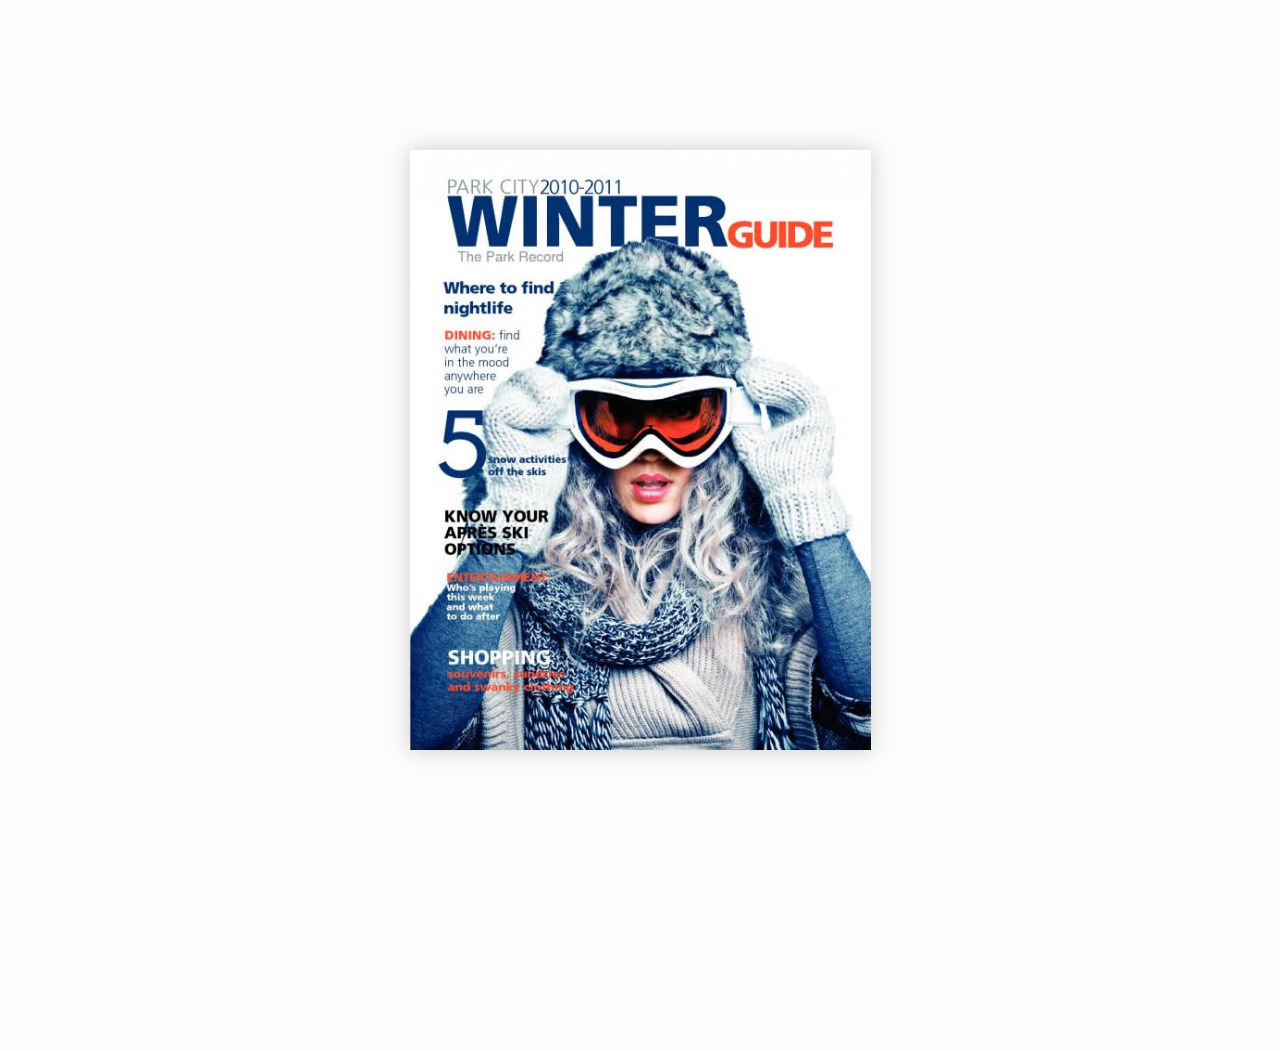
<file: app/src/main/assets/turnjs4/samples/basic/index.html>
<!doctype html>
<!--[if lt IE 7 ]>
<html lang="en" class="ie6"> <![endif]-->
<!--[if IE 7 ]>
<html lang="en" class="ie7"> <![endif]-->
<!--[if IE 8 ]>
<html lang="en" class="ie8"> <![endif]-->
<!--[if IE 9 ]>
<html lang="en" class="ie9"> <![endif]-->
<!--[if !IE]><!-->
<html lang="en"> <!--<![endif]-->
<head>
    <meta name="viewport" content="width = 1050, user-scalable = no"/>
    <script type="text/javascript" src="../../extras/jquery.min.1.7.js"></script>
    <script type="text/javascript" src="../../extras/modernizr.2.5.3.min.js"></script>
</head>
<body>

<div class="flipbook-viewport">
    <div class="container">
        <div class="flipbook">
            <div style="background-image:url(pages/1.jpg)"></div>
            <div style="background-image:url(pages/2.jpg)"></div>
            <div style="background-image:url(pages/3.jpg)"></div>
            <div style="background-image:url(pages/4.jpg)"></div>
            <div style="background-image:url(pages/5.jpg)"></div>
            <div style="background-image:url(pages/6.jpg)"></div>
            <div style="background-image:url(pages/7.jpg)"></div>
            <div style="background-image:url(pages/8.jpg)"></div>
            <div style="background-image:url(pages/9.jpg)"></div>
            <div style="background-image:url(pages/10.jpg)"></div>
            <div style="background-image:url(pages/11.jpg)"></div>
            <div style="background-image:url(pages/12.jpg)"></div>
        </div>
    </div>
</div>


<script type="text/javascript">

function loadApp() {

	// Create the flipbook

	$('.flipbook').turn({
			// Width

			width:922,
			
			// Height

			height:600,

			// Elevation

			elevation: 50,
			
			// Enable gradients

			gradients: true,
			
			// Auto center this flipbook

			autoCenter: true

	});
}

// Load the HTML4 version if there's not CSS transform

yepnope({
	test : Modernizr.csstransforms,
	yep: ['../../lib/turn.js'],
	nope: ['../../lib/turn.html4.min.js'],
	both: ['css/basic.css'],
	complete: loadApp
});



</script>

</body>
</html>
</file>
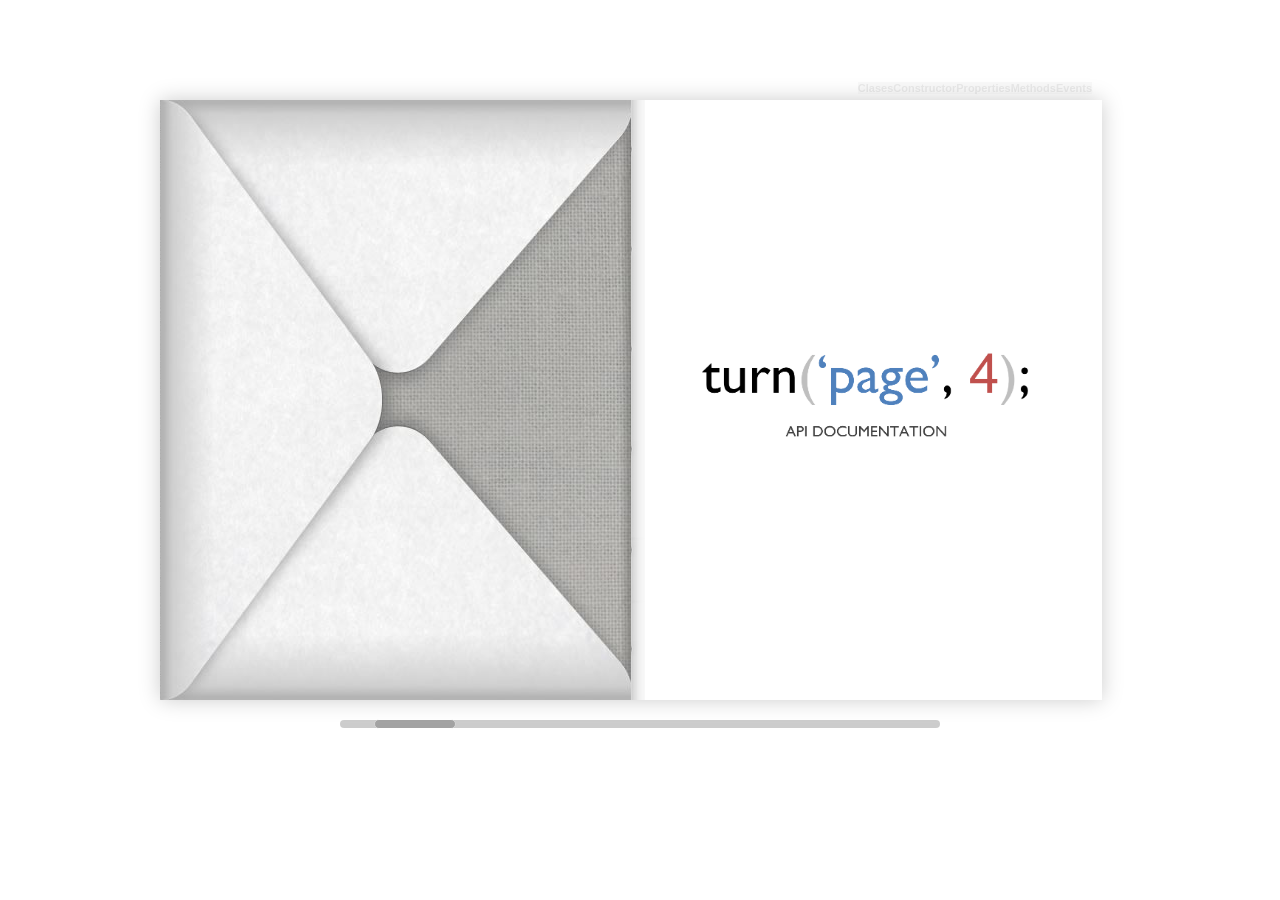
<file: app/src/main/assets/turnjs4/samples/docs/index.html>
<!doctype html>
<!--[if lt IE 7 ]>
<html lang="en" class="ie6"> <![endif]-->
<!--[if IE 7 ]>
<html lang="en" class="ie7"> <![endif]-->
<!--[if IE 8 ]>
<html lang="en" class="ie8"> <![endif]-->
<!--[if IE 9 ]>
<html lang="en" class="ie9"> <![endif]-->
<!--[if !IE]><!-->
<html lang="en"> <!--<![endif]-->
<head>
    <script type="text/javascript" src="../../extras/jquery.min.1.7.js"></script>
    <script type="text/javascript" src="../../extras/jquery-ui-1.8.20.custom.min.js"></script>
    <script type="text/javascript" src="../../extras/jquery.mousewheel.min.js"></script>
    <script type="text/javascript" src="../../extras/modernizr.2.5.3.min.js"></script>
    <script type="text/javascript" src="../../lib/hash.js"></script>

</head>
<body>

<div id="canvas">
    <div id="book-zoom">
        <div class="sample-docs">
            <div ignore="1" class="tabs">
                <div class="left"></div>
                <div class="right"></div>
            </div>
            <div class="hard"></div>
            <div class="hard"></div>
            <div class="hard p29"></div>
            <div class="hard p30"></div>
        </div>
    </div>


    <div id="slider-bar" class="turnjs-slider">
        <div id="slider"></div>
    </div>
</div>


<script type="text/javascript">

function loadApp() {

	var flipbook = $('.sample-docs');

	// Check if the CSS was already loaded
	
	if (flipbook.width()==0 || flipbook.height()==0) {
		setTimeout(loadApp, 10);
		return;
	}

	// Mousewheel

	$('#book-zoom').mousewheel(function(event, delta, deltaX, deltaY) {

		var data = $(this).data(),
			step = 30,
			flipbook = $('.sample-docs'),
			actualPos = $('#slider').slider('value')*step;

		if (typeof(data.scrollX)==='undefined') {
			data.scrollX = actualPos;
			data.scrollPage = flipbook.turn('page');
		}

		data.scrollX = Math.min($( "#slider" ).slider('option', 'max')*step,
			Math.max(0, data.scrollX + deltaX));

		var actualView = Math.round(data.scrollX/step),
			page = Math.min(flipbook.turn('pages'), Math.max(1, actualView*2 - 2));

		if ($.inArray(data.scrollPage, flipbook.turn('view', page))==-1) {
			data.scrollPage = page;
			flipbook.turn('page', page);
		}

		if (data.scrollTimer)
			clearInterval(data.scrollTimer);
		
		data.scrollTimer = setTimeout(function(){
			data.scrollX = undefined;
			data.scrollPage = undefined;
			data.scrollTimer = undefined;
		}, 1000);

	});

	// Slider

	$( "#slider" ).slider({
		min: 1,
		max: 100,

		start: function(event, ui) {
			if (!window._thumbPreview) {
				_thumbPreview = $('<div />', {'class': 'thumbnail'}).html('<div></div>');
				setPreview(ui.value);
				_thumbPreview.appendTo($(ui.handle));
			} else
				setPreview(ui.value);

			moveBar(false);
		},

		slide: function(event, ui) {
			setPreview(ui.value);
		},

		stop: function() {
			if (window._thumbPreview)
				_thumbPreview.removeClass('show');
			
			$('.sample-docs').turn('page', Math.max(1, $(this).slider('value')*2 - 2));
		}
	});


	// URIs
	
	Hash.on('^page\/([0-9]*)$', {
		yep: function(path, parts) {
			var page = parts[1];

			if (page!==undefined) {
				if ($('.sample-docs').turn('is'))
					$('.sample-docs').turn('page', page);
			}

		},
		nop: function(path) {

			if ($('.sample-docs').turn('is'))
				$('.sample-docs').turn('page', 1);
		}
	});

	// Arrows

	$(document).keydown(function(e){

		var previous = 37, next = 39;

		switch (e.keyCode) {
			case previous:

				$('.sample-docs').turn('previous');

			break;
			case next:
				
				$('.sample-docs').turn('next');

			break;
		}

	});

	// Create the flipbook

	flipbook.turn({
		elevation: 50,
		acceleration: false,
		gradients: true,
		autoCenter: true,
		duration: 1000,
		pages: 30,
		when: {

		turning: function(e, page, view) {
			
			var book = $(this),
			currentPage = book.turn('page'),
			pages = book.turn('pages');
				
			if (currentPage>3 && currentPage<pages-3) {
				if (page==1) {
					book.turn('page', 2).turn('stop').turn('page', page);
					e.preventDefault();
					return;
				} else if (page==pages) {
					book.turn('page', pages-1).turn('stop').turn('page', page);
					e.preventDefault();
					return;
				}
			} else if (page>3 && page<pages-3) {
				if (currentPage==1) {
					book.turn('page', 2).turn('stop').turn('page', page);
					e.preventDefault();
					return;
				} else if (currentPage==pages) {
					book.turn('page', pages-1).turn('stop').turn('page', page);
					e.preventDefault();
					return;
				}
			}

			Hash.go('page/'+page).update();

			if (page==1 || page==pages)
				$('.sample-docs .tabs').hide();
			

		},

		turned: function(e, page, view) {

			var book = $(this);

			$('#slider').slider('value', getViewNumber(book, page));

			if (page!=1 && page!=book.turn('pages'))
				$('.sample-docs .tabs').fadeIn(500);
			else
				$('.sample-docs .tabs').hide();

			book.turn('center');
			updateTabs();

		},

		start: function(e, pageObj) {
	
			moveBar(true);

		},

		end: function(e, pageObj) {
		
			var book = $(this);

			setTimeout(function() {
				$('#slider').slider('value', getViewNumber(book));
			}, 1);

			moveBar(false);

		},

		missing: function (e, pages) {

			for (var i = 0; i < pages.length; i++)
				addPage(pages[i], $(this));

		}
	}
	}). turn('page', 2);


	$('#slider').slider('option', 'max', numberOfViews(flipbook));

	flipbook.addClass('animated');


	// Show canvas

	$('#canvas').css({visibility: 'visible'});
}

// Hide canvas

$('#canvas').css({visibility: 'hidden'});

yepnope({
	test: Modernizr.csstransforms,
	yep: ['../../lib/turn.min.js', 'css/jquery.ui.css'],
	nope: ['../../lib/turn.html4.min.js', 'css/jquery.ui.html4.css'],
	both: ['css/docs.css', 'js/docs.js'],
	complete: loadApp
});



</script>

</body>
</html>
</file>
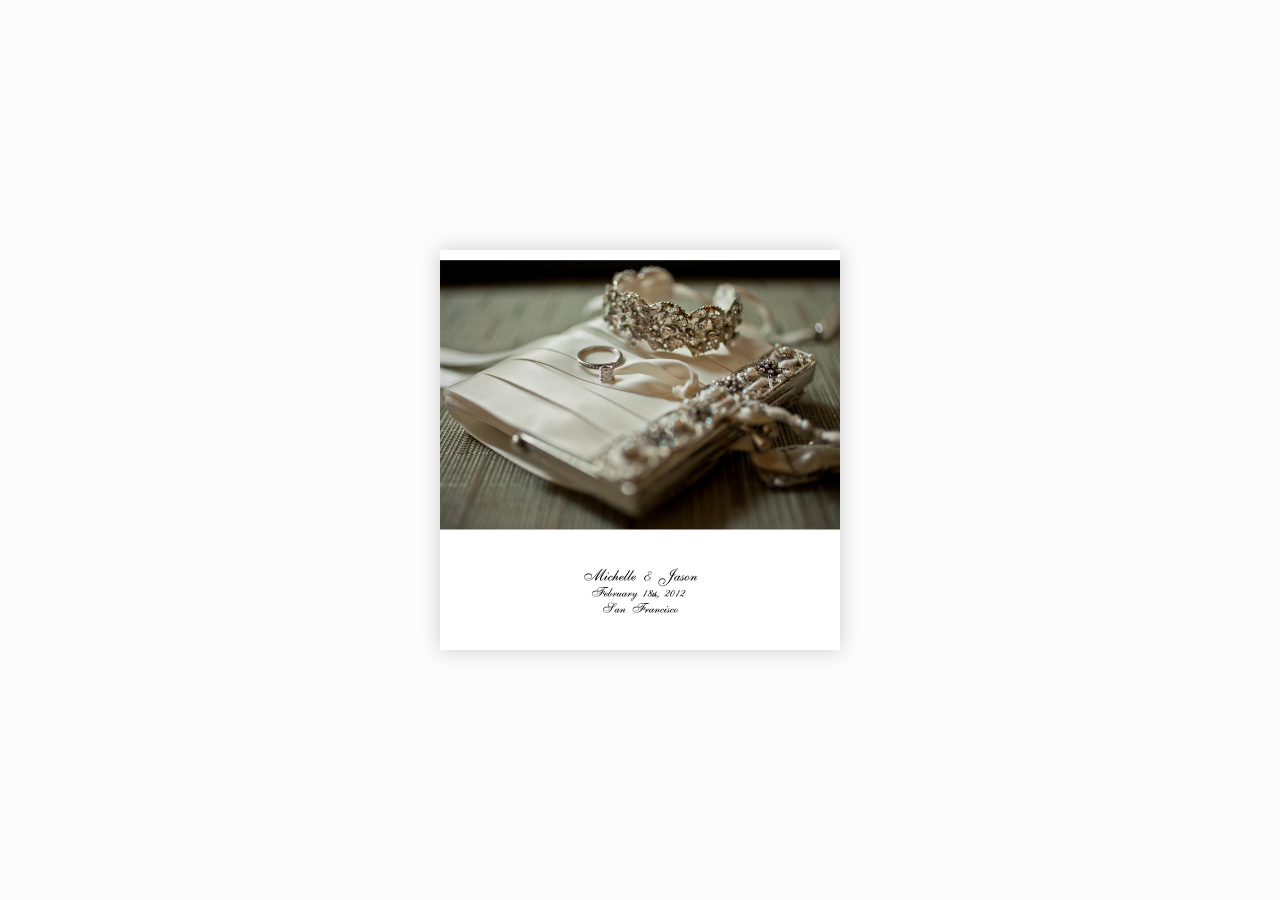
<file: app/src/main/assets/turnjs4/samples/double-page/index.html>
<!doctype html>
<!--[if lt IE 7 ]>
<html lang="en" class="ie6"> <![endif]-->
<!--[if IE 7 ]>
<html lang="en" class="ie7"> <![endif]-->
<!--[if IE 8 ]>
<html lang="en" class="ie8"> <![endif]-->
<!--[if IE 9 ]>
<html lang="en" class="ie9"> <![endif]-->
<!--[if !IE]><!-->
<html lang="en"> <!--<![endif]-->
<head>
    <meta name="viewport" content="width = 1050, user-scalable = no"/>
    <script type="text/javascript" src="../../extras/jquery.min.1.7.js"></script>
    <script type="text/javascript" src="../../extras/modernizr.2.5.3.min.js"></script>
</head>
<body>

<div class="flipbook-viewport">
    <div class="container">
        <div class="flipbook">
            <div class="page" style="background-image:url(pages/1.jpg)"></div>
            <div class="double" style="background-image:url(pages/2.jpg)"></div>
            <div class="double" style="background-image:url(pages/3.jpg)"></div>
            <div class="double" style="background-image:url(pages/4.jpg)"></div>
            <div class="double" style="background-image:url(pages/5.jpg)"></div>
            <div class="double" style="background-image:url(pages/6.jpg)"></div>
            <div class="page" style="background-image:url(pages/7.jpg)"></div>
        </div>
    </div>
</div>


<script type="text/javascript">

function loadApp() {

	var flipbook = $('.flipbook');

 	// Check if the CSS was already loaded
	
	if (flipbook.width()==0 || flipbook.height()==0) {
		setTimeout(loadApp, 10);
		return;
	}

	$('.flipbook .double').scissor();

	// Create the flipbook

	$('.flipbook').turn({
			// Elevation

			elevation: 50,
			
			// Enable gradients

			gradients: true,
			
			// Auto center this flipbook

			autoCenter: true

	});
}

// Load the HTML4 version if there's not CSS transform

yepnope({
	test : Modernizr.csstransforms,
	yep: ['../../lib/turn.min.js'],
	nope: ['../../lib/turn.html4.min.js'],
	both: ['../../lib/scissor.min.js', 'css/double-page.css'],
	complete: loadApp
});



</script>

</body>
</html>
</file>
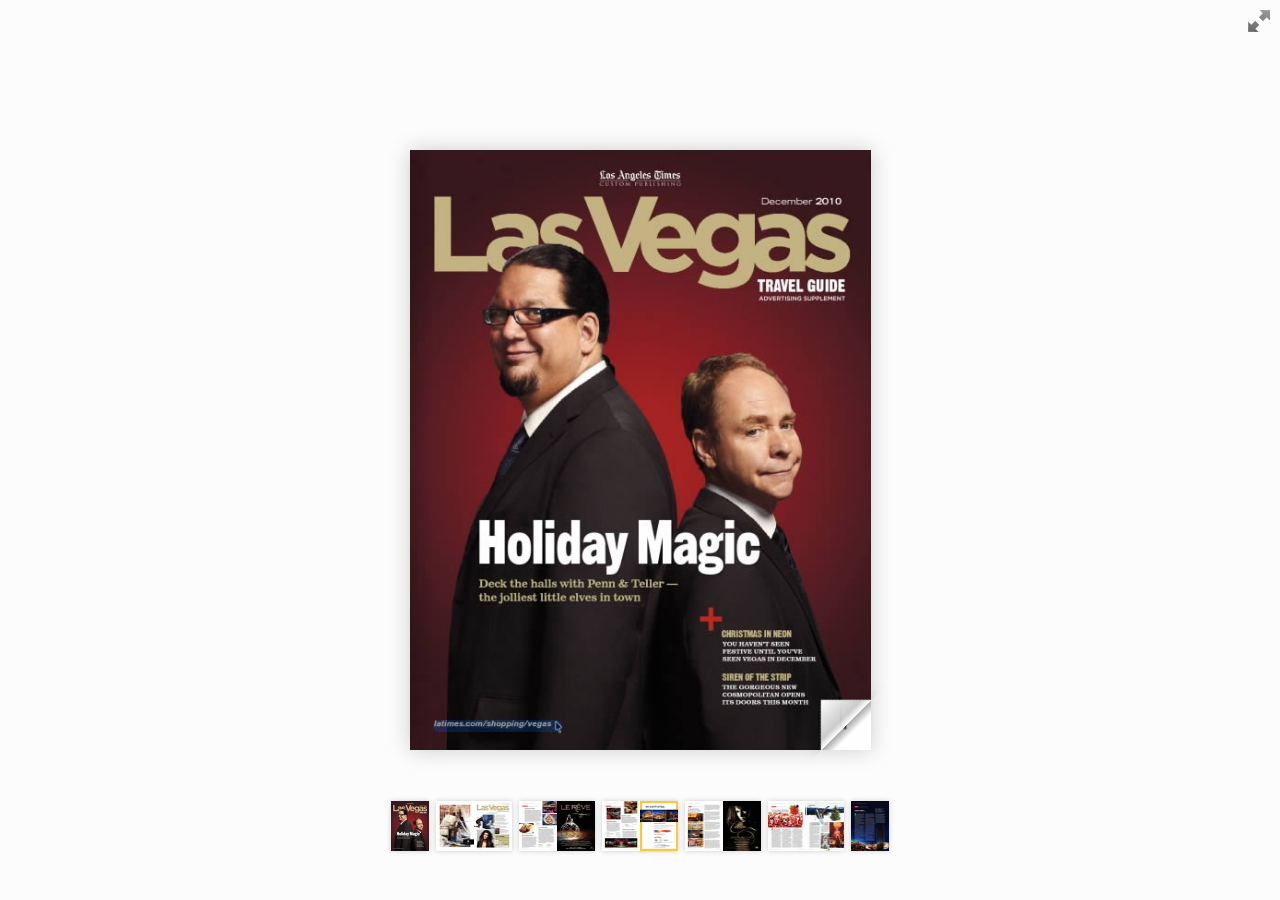
<file: app/src/main/assets/turnjs4/samples/magazine/index.html>
<!doctype html>
<!--[if lt IE 7 ]>
<html lang="en" class="ie6"> <![endif]-->
<!--[if IE 7 ]>
<html lang="en" class="ie7"> <![endif]-->
<!--[if IE 8 ]>
<html lang="en" class="ie8"> <![endif]-->
<!--[if IE 9 ]>
<html lang="en" class="ie9"> <![endif]-->
<!--[if !IE]><!-->
<html lang="en"> <!--<![endif]-->
<head>
    <title>Using turn.js and the new zoom feature</title>
    <meta name="viewport" content="width = 1050, user-scalable = no"/>
    <script type="text/javascript" src="../../extras/jquery.min.1.7.js"></script>
    <script type="text/javascript" src="../../extras/modernizr.2.5.3.min.js"></script>
    <script type="text/javascript" src="../../lib/hash.js"></script>

</head>
<body>

<div id="canvas">

    <div class="zoom-icon zoom-icon-in"></div>

    <div class="magazine-viewport">
        <div class="container">
            <div class="magazine">
                <!-- Next button -->
                <div ignore="1" class="next-button"></div>
                <!-- Previous button -->
                <div ignore="1" class="previous-button"></div>
            </div>
        </div>
    </div>

    <!-- Thumbnails -->
    <div class="thumbnails">
        <div>
            <ul>
                <li class="i">
                    <img src="pages/1-thumb.jpg" width="76" height="100" class="page-1">
                    <span>1</span>
                </li>
                <li class="d">
                    <img src="pages/2-thumb.jpg" width="76" height="100" class="page-2">
                    <img src="pages/3-thumb.jpg" width="76" height="100" class="page-3">
                    <span>2-3</span>
                </li>
                <li class="d">
                    <img src="pages/4-thumb.jpg" width="76" height="100" class="page-4">
                    <img src="pages/5-thumb.jpg" width="76" height="100" class="page-5">
                    <span>4-5</span>
                </li>
                <li class="d">
                    <img src="pages/6-thumb.jpg" width="76" height="100" class="page-6">
                    <img src="pages/7-thumb.jpg" width="76" height="100" class="page-7">
                    <span>6-7</span>
                </li>
                <li class="d">
                    <img src="pages/8-thumb.jpg" width="76" height="100" class="page-8">
                    <img src="pages/9-thumb.jpg" width="76" height="100" class="page-9">
                    <span>8-9</span>
                </li>
                <li class="d">
                    <img src="pages/10-thumb.jpg" width="76" height="100" class="page-10">
                    <img src="pages/11-thumb.jpg" width="76" height="100" class="page-11">
                    <span>10-11</span>
                </li>
                <li class="i">
                    <img src="pages/12-thumb.jpg" width="76" height="100" class="page-12">
                    <span>12</span>
                </li>
                <ul>
                    <div>
                    </div>
        </div>

        <script type="text/javascript">

function loadApp() {

 	$('#canvas').fadeIn(1000);

 	var flipbook = $('.magazine');

 	// Check if the CSS was already loaded
	
	if (flipbook.width()==0 || flipbook.height()==0) {
		setTimeout(loadApp, 10);
		return;
	}
	
	// Create the flipbook

	flipbook.turn({
			
			// Magazine width

			width: 922,

			// Magazine height

			height: 600,

			// Duration in millisecond

			duration: 1000,

			// Hardware acceleration

			acceleration: !isChrome(),

			// Enables gradients

			gradients: true,
			
			// Auto center this flipbook

			autoCenter: true,

			// Elevation from the edge of the flipbook when turning a page

			elevation: 50,

			// The number of pages

			pages: 12,

			// Events

			when: {
				turning: function(event, page, view) {
					
					var book = $(this),
					currentPage = book.turn('page'),
					pages = book.turn('pages');
			
					// Update the current URI

					Hash.go('page/' + page).update();

					// Show and hide navigation buttons

					disableControls(page);
					

					$('.thumbnails .page-'+currentPage).
						parent().
						removeClass('current');

					$('.thumbnails .page-'+page).
						parent().
						addClass('current');



				},

				turned: function(event, page, view) {

					disableControls(page);

					$(this).turn('center');

					if (page==1) { 
						$(this).turn('peel', 'br');
					}

				},

				missing: function (event, pages) {

					// Add pages that aren't in the magazine

					for (var i = 0; i < pages.length; i++)
						addPage(pages[i], $(this));

				}
			}

	});

	// Zoom.js

	$('.magazine-viewport').zoom({
		flipbook: $('.magazine'),

		max: function() { 
			
			return largeMagazineWidth()/$('.magazine').width();

		}, 

		when: {

			swipeLeft: function() {

				$(this).zoom('flipbook').turn('next');

			},

			swipeRight: function() {
				
				$(this).zoom('flipbook').turn('previous');

			},

			resize: function(event, scale, page, pageElement) {

				if (scale==1)
					loadSmallPage(page, pageElement);
				else
					loadLargePage(page, pageElement);

			},

			zoomIn: function () {

				$('.thumbnails').hide();
				$('.made').hide();
				$('.magazine').removeClass('animated').addClass('zoom-in');
				$('.zoom-icon').removeClass('zoom-icon-in').addClass('zoom-icon-out');
				
				if (!window.escTip && !$.isTouch) {
					escTip = true;

					$('<div />', {'class': 'exit-message'}).
						html('<div>Press ESC to exit</div>').
							appendTo($('body')).
							delay(2000).
							animate({opacity:0}, 500, function() {
								$(this).remove();
							});
				}
			},

			zoomOut: function () {

				$('.exit-message').hide();
				$('.thumbnails').fadeIn();
				$('.made').fadeIn();
				$('.zoom-icon').removeClass('zoom-icon-out').addClass('zoom-icon-in');

				setTimeout(function(){
					$('.magazine').addClass('animated').removeClass('zoom-in');
					resizeViewport();
				}, 0);

			}
		}
	});

	// Zoom event

	if ($.isTouch)
		$('.magazine-viewport').bind('zoom.doubleTap', zoomTo);
	else
		$('.magazine-viewport').bind('zoom.tap', zoomTo);


	// Using arrow keys to turn the page

	$(document).keydown(function(e){

		var previous = 37, next = 39, esc = 27;

		switch (e.keyCode) {
			case previous:

				// left arrow
				$('.magazine').turn('previous');
				e.preventDefault();

			break;
			case next:

				//right arrow
				$('.magazine').turn('next');
				e.preventDefault();

			break;
			case esc:
				
				$('.magazine-viewport').zoom('zoomOut');	
				e.preventDefault();

			break;
		}
	});

	// URIs - Format #/page/1 

	Hash.on('^page\/([0-9]*)$', {
		yep: function(path, parts) {
			var page = parts[1];

			if (page!==undefined) {
				if ($('.magazine').turn('is'))
					$('.magazine').turn('page', page);
			}

		},
		nop: function(path) {

			if ($('.magazine').turn('is'))
				$('.magazine').turn('page', 1);
		}
	});


	$(window).resize(function() {
		resizeViewport();
	}).bind('orientationchange', function() {
		resizeViewport();
	});

	// Events for thumbnails

	$('.thumbnails').click(function(event) {
		
		var page;

		if (event.target && (page=/page-([0-9]+)/.exec($(event.target).attr('class'))) ) {
		
			$('.magazine').turn('page', page[1]);
		}
	});

	$('.thumbnails li').
		bind($.mouseEvents.over, function() {
			
			$(this).addClass('thumb-hover');

		}).bind($.mouseEvents.out, function() {
			
			$(this).removeClass('thumb-hover');

		});

	if ($.isTouch) {
	
		$('.thumbnails').
			addClass('thumbanils-touch').
			bind($.mouseEvents.move, function(event) {
				event.preventDefault();
			});

	} else {

		$('.thumbnails ul').mouseover(function() {

			$('.thumbnails').addClass('thumbnails-hover');

		}).mousedown(function() {

			return false;

		}).mouseout(function() {

			$('.thumbnails').removeClass('thumbnails-hover');

		});

	}


	// Regions

	if ($.isTouch) {
		$('.magazine').bind('touchstart', regionClick);
	} else {
		$('.magazine').click(regionClick);
	}

	// Events for the next button

	$('.next-button').bind($.mouseEvents.over, function() {
		
		$(this).addClass('next-button-hover');

	}).bind($.mouseEvents.out, function() {
		
		$(this).removeClass('next-button-hover');

	}).bind($.mouseEvents.down, function() {
		
		$(this).addClass('next-button-down');

	}).bind($.mouseEvents.up, function() {
		
		$(this).removeClass('next-button-down');

	}).click(function() {
		
		$('.magazine').turn('next');

	});

	// Events for the next button
	
	$('.previous-button').bind($.mouseEvents.over, function() {
		
		$(this).addClass('previous-button-hover');

	}).bind($.mouseEvents.out, function() {
		
		$(this).removeClass('previous-button-hover');

	}).bind($.mouseEvents.down, function() {
		
		$(this).addClass('previous-button-down');

	}).bind($.mouseEvents.up, function() {
		
		$(this).removeClass('previous-button-down');

	}).click(function() {
		
		$('.magazine').turn('previous');

	});


	resizeViewport();

	$('.magazine').addClass('animated');

}

// Zoom icon

 $('.zoom-icon').bind('mouseover', function() { 
 	
 	if ($(this).hasClass('zoom-icon-in'))
 		$(this).addClass('zoom-icon-in-hover');

 	if ($(this).hasClass('zoom-icon-out'))
 		$(this).addClass('zoom-icon-out-hover');
 
 }).bind('mouseout', function() { 
 	
 	 if ($(this).hasClass('zoom-icon-in'))
 		$(this).removeClass('zoom-icon-in-hover');
 	
 	if ($(this).hasClass('zoom-icon-out'))
 		$(this).removeClass('zoom-icon-out-hover');

 }).bind('click', function() {

 	if ($(this).hasClass('zoom-icon-in'))
 		$('.magazine-viewport').zoom('zoomIn');
 	else if ($(this).hasClass('zoom-icon-out'))	
		$('.magazine-viewport').zoom('zoomOut');

 });

 $('#canvas').hide();


// Load the HTML4 version if there's not CSS transform

yepnope({
	test : Modernizr.csstransforms,
	yep: ['../../lib/turn.js'],
	nope: ['../../lib/turn.html4.min.js'],
	both: ['../../lib/zoom.min.js', 'js/magazine.js', 'css/magazine.css'],
	complete: loadApp
});



        </script>

</body>
</html>
</file>
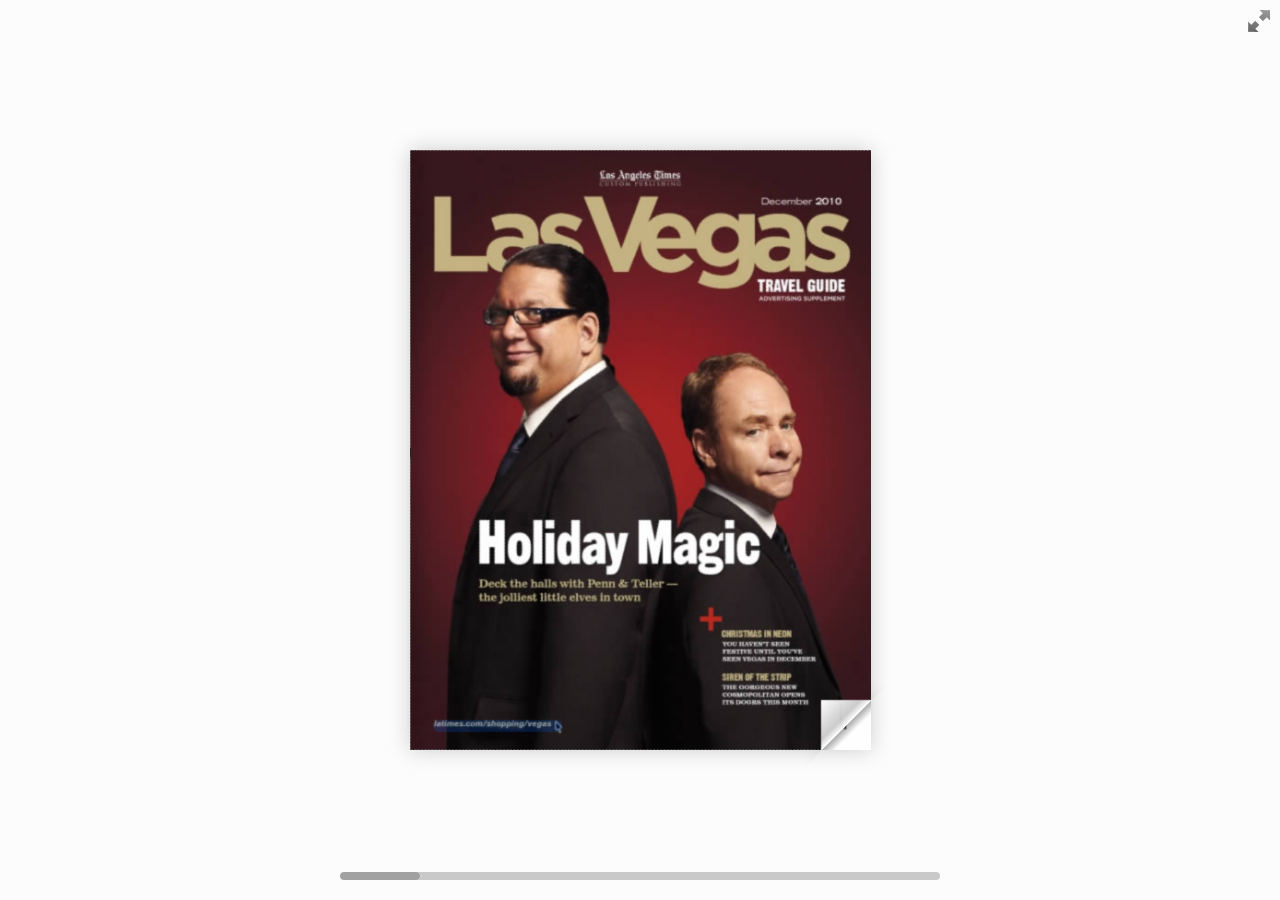
<file: app/src/main/assets/turnjs4/samples/magazine/slider.html>
<!doctype html>
<html lang="en">
<head>
    <title>Using turn.js and the new zoom feature</title>
    <meta name="viewport" content="width = 1050, user-scalable = no"/>
    <link rel="icon" type="image/png" href="../../pics/favicon.png"/>
    <script type="text/javascript" src="../../extras/jquery.min.1.7.js"></script>
    <script type="text/javascript" src="../../extras/jquery-ui-1.8.20.custom.min.js"></script>
    <script type="text/javascript" src="../../extras/modernizr.2.5.3.min.js"></script>
    <script type="text/javascript" src="../../lib/hash.js"></script>
</head>
<body>

<div id="canvas">

    <div class="zoom-icon zoom-icon-in"></div>

    <div class="magazine-viewport">
        <div class="container">
            <div class="magazine">
                <!-- Next button -->
                <div ignore="1" class="next-button"></div>
                <!-- Previous button -->
                <div ignore="1" class="previous-button"></div>
            </div>
        </div>
        <div class="bottom">
            <div id="slider-bar" class="turnjs-slider">
                <div id="slider"></div>
            </div>
        </div>
    </div>

    <script type="text/javascript">

function loadApp() {

 	$('#canvas').fadeIn(1000);

 	var flipbook = $('.magazine');

 	// Check if the CSS was already loaded
	
	if (flipbook.width()==0 || flipbook.height()==0) {
		setTimeout(loadApp, 10);
		return;
	}
	
	// Create the flipbook

	flipbook.turn({
			
			// Magazine width

			width: 922,

			// Magazine height

			height: 600,

			// Duration in millisecond

			duration: 1000,

			// Enables gradients

			gradients: true,
			
			// Auto center this flipbook

			autoCenter: true,

			// Elevation from the edge of the flipbook when turning a page

			elevation: 50,

			// The number of pages

			pages: 12,

			// Events

			when: {
				turning: function(event, page, view) {
					
					var book = $(this),
					currentPage = book.turn('page'),
					pages = book.turn('pages');
			
					// Update the current URI

					Hash.go('page/' + page).update();

					// Show and hide navigation buttons

					disableControls(page);

				},

				turned: function(event, page, view) {

					disableControls(page);

					$(this).turn('center');

					$('#slider').slider('value', getViewNumber($(this), page));

					if (page==1) { 
						$(this).turn('peel', 'br');
					}

				},

				missing: function (event, pages) {

					// Add pages that aren't in the magazine

					for (var i = 0; i < pages.length; i++)
						addPage(pages[i], $(this));

				}
			}

	});

	// Zoom.js

	$('.magazine-viewport').zoom({
		flipbook: $('.magazine'),

		max: function() { 
			
			return largeMagazineWidth()/$('.magazine').width();

		}, 

		when: {
			swipeLeft: function() {

				$(this).zoom('flipbook').turn('next');

			},

			swipeRight: function() {
				
				$(this).zoom('flipbook').turn('previous');

			},

			resize: function(event, scale, page, pageElement) {

				if (scale==1)
					loadSmallPage(page, pageElement);
				else
					loadLargePage(page, pageElement);

			},

			zoomIn: function () {

				$('#slider-bar').hide();
				$('.made').hide();
				$('.magazine').removeClass('animated').addClass('zoom-in');
				$('.zoom-icon').removeClass('zoom-icon-in').addClass('zoom-icon-out');
				
				if (!window.escTip && !$.isTouch) {
					escTip = true;

					$('<div />', {'class': 'exit-message'}).
						html('<div>Press ESC to exit</div>').
							appendTo($('body')).
							delay(2000).
							animate({opacity:0}, 500, function() {
								$(this).remove();
							});
				}
			},

			zoomOut: function () {

				$('#slider-bar').fadeIn();
				$('.exit-message').hide();
				$('.made').fadeIn();
				$('.zoom-icon').removeClass('zoom-icon-out').addClass('zoom-icon-in');

				setTimeout(function(){
					$('.magazine').addClass('animated').removeClass('zoom-in');
					resizeViewport();
				}, 0);

			}
		}
	});

	// Zoom event

	if ($.isTouch)
		$('.magazine-viewport').bind('zoom.doubleTap', zoomTo);
	else
		$('.magazine-viewport').bind('zoom.tap', zoomTo);


	// Using arrow keys to turn the page

	$(document).keydown(function(e){

		var previous = 37, next = 39, esc = 27;

		switch (e.keyCode) {
			case previous:

				// left arrow
				$('.magazine').turn('previous');
				e.preventDefault();

			break;
			case next:

				//right arrow
				$('.magazine').turn('next');
				e.preventDefault();

			break;
			case esc:
				
				$('.magazine-viewport').zoom('zoomOut');	
				e.preventDefault();

			break;
		}
	});

	// URIs - Format #/page/1 

	Hash.on('^page\/([0-9]*)$', {
		yep: function(path, parts) {
			var page = parts[1];

			if (page!==undefined) {
				if ($('.magazine').turn('is'))
					$('.magazine').turn('page', page);
			}

		},
		nop: function(path) {

			if ($('.magazine').turn('is'))
				$('.magazine').turn('page', 1);
		}
	});


	$(window).resize(function() {
		resizeViewport();
	}).bind('orientationchange', function() {
		resizeViewport();
	});

	// Regions

	if ($.isTouch) {
		$('.magazine').bind('touchstart', regionClick);
	} else {
		$('.magazine').click(regionClick);
	}

	// Events for the next button

	$('.next-button').bind($.mouseEvents.over, function() {
		
		$(this).addClass('next-button-hover');

	}).bind($.mouseEvents.out, function() {
		
		$(this).removeClass('next-button-hover');

	}).bind($.mouseEvents.down, function() {
		
		$(this).addClass('next-button-down');

	}).bind($.mouseEvents.up, function() {
		
		$(this).removeClass('next-button-down');

	}).click(function() {
		
		$('.magazine').turn('next');

	});

	// Events for the next button
	
	$('.previous-button').bind($.mouseEvents.over, function() {
		
		$(this).addClass('previous-button-hover');

	}).bind($.mouseEvents.out, function() {
		
		$(this).removeClass('previous-button-hover');

	}).bind($.mouseEvents.down, function() {
		
		$(this).addClass('previous-button-down');

	}).bind($.mouseEvents.up, function() {
		
		$(this).removeClass('previous-button-down');

	}).click(function() {
		
		$('.magazine').turn('previous');

	});


	// Slider

	$( "#slider" ).slider({
		min: 1,
		max: numberOfViews(flipbook),

		start: function(event, ui) {

			if (!window._thumbPreview) {
				_thumbPreview = $('<div />', {'class': 'thumbnail'}).html('<div></div>');
				setPreview(ui.value);
				_thumbPreview.appendTo($(ui.handle));
			} else
				setPreview(ui.value);

			moveBar(false);

		},

		slide: function(event, ui) {

			setPreview(ui.value);

		},

		stop: function() {

			if (window._thumbPreview)
				_thumbPreview.removeClass('show');
			
			$('.magazine').turn('page', Math.max(1, $(this).slider('value')*2 - 2));

		}
	});

	resizeViewport();

	$('.magazine').addClass('animated');

}

// Zoom icon

 $('.zoom-icon').bind('mouseover', function() { 
 	
 	if ($(this).hasClass('zoom-icon-in'))
 		$(this).addClass('zoom-icon-in-hover');

 	if ($(this).hasClass('zoom-icon-out'))
 		$(this).addClass('zoom-icon-out-hover');
 
 }).bind('mouseout', function() { 
 	
 	 if ($(this).hasClass('zoom-icon-in'))
 		$(this).removeClass('zoom-icon-in-hover');
 	
 	if ($(this).hasClass('zoom-icon-out'))
 		$(this).removeClass('zoom-icon-out-hover');

 }).bind('click', function() {

 	if ($(this).hasClass('zoom-icon-in'))
 		$('.magazine-viewport').zoom('zoomIn');
 	else if ($(this).hasClass('zoom-icon-out'))	
		$('.magazine-viewport').zoom('zoomOut');

 });

 $('#canvas').hide();


// Load the HTML4 version if there's not CSS transform

yepnope({
	test : Modernizr.csstransforms,
	yep: ['../../lib/turn.min.js'],
	nope: ['../../lib/turn.html4.min.js', 'css/jquery.ui.html4.css'],
	both: ['../../lib/zoom.min.js', 'css/jquery.ui.css', 'js/magazine.js', 'css/magazine.css'],
	complete: loadApp
});



    </script>

</body>
</html>
</file>
